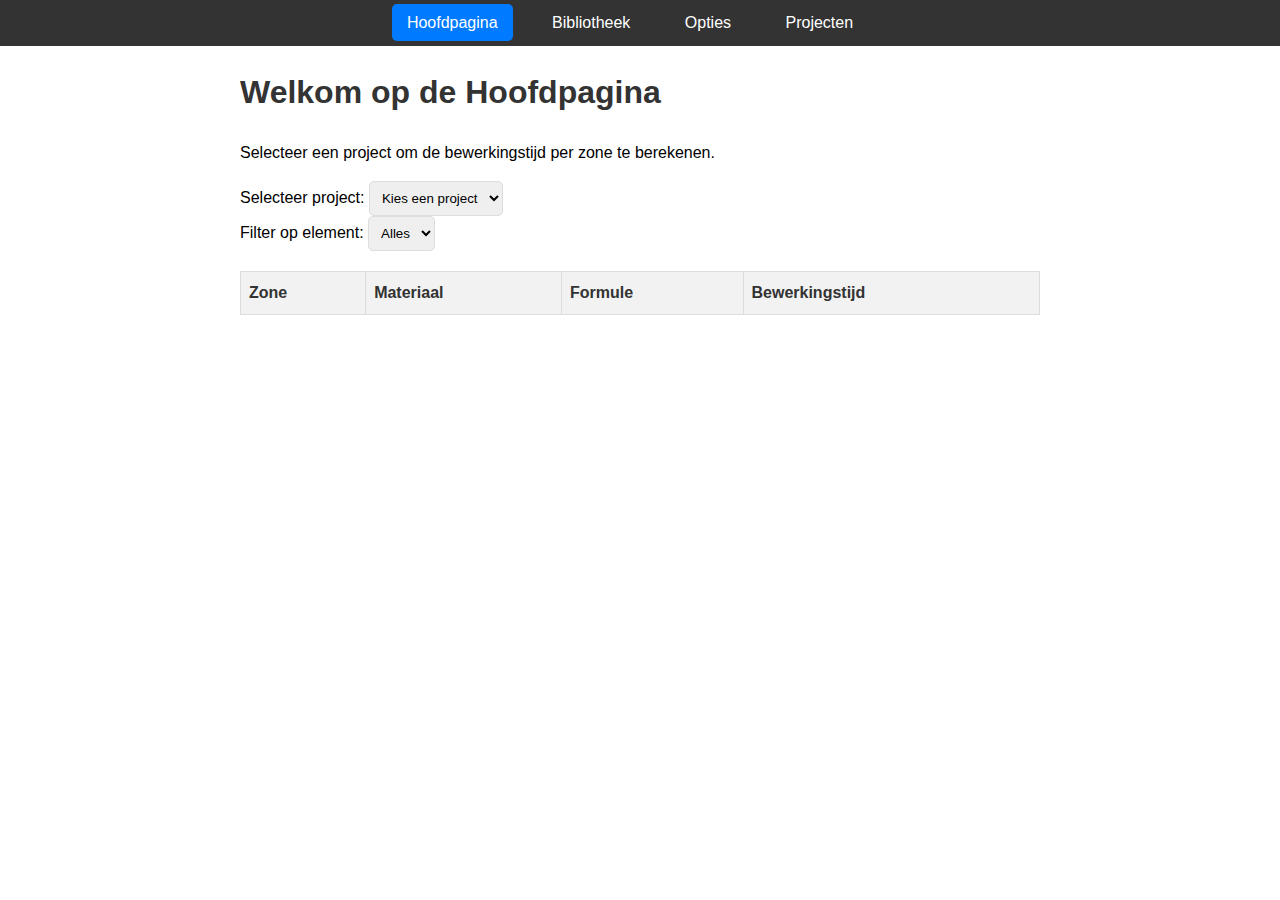
<file: index.html>
<!DOCTYPE html>
<html lang="nl">
<head>
    <meta charset="UTF-8">
    <meta name="viewport" content="width=device-width, initial-scale=1.0">
    <title>Hoofdpagina</title>
    <link rel="stylesheet" href="styles.css">
    <style>
        table {
            width: 100%;
            border-collapse: collapse;
            margin-bottom: 20px;
        }
        th, td {
            border: 1px solid #ddd;
            padding: 8px;
            text-align: left;
        }
        th {
            background-color: #f2f2f2;
        }
        #warningMessage, #optionWarningMessage {
            color: red;
            margin-top: 10px;
        }
    </style>
</head>
<body>
    <nav>
        <ul>
            <li><a href="index.html" class="active">Hoofdpagina</a></li>
            <li><a href="bibliotheek.html">Bibliotheek</a></li>
            <li><a href="opties.html">Opties</a></li>
            <li><a href="projecten.html">Projecten</a></li>
        </ul>
    </nav>
    <main>
        <h1>Welkom op de Hoofdpagina</h1>
        <p>Selecteer een project om de bewerkingstijd per zone te berekenen.</p>
        <div>
            <label for="projectFilter">Selecteer project:</label>
            <select id="projectFilter" onchange="updateProject(); console.log('Projectfilter gewijzigd:', this.value);">
                <option value="">Kies een project</option>
            </select>
        </div>
        <div>
            <label for="elementFilter">Filter op element:</label>
            <select id="elementFilter" onchange="updateTable()">
                <option value="all">Alles</option>
            </select>
        </div>
        <div id="summary"></div>
        <div id="warningMessage"></div>
        <div id="optionWarningMessage"></div>
        <table id="calculationTable">
            <thead>
                <tr>
                    <th>Zone</th>
                    <th>Materiaal</th>
                    <th>Formule</th>
                    <th>Bewerkingstijd</th>
                </tr>
            </thead>
            <tbody id="calculationTableBody"></tbody>
        </table>
    </main>

    <script>
        let selectedProject = null;
        let jsonData = [];

        function loadData() {
            const materialLibrary = JSON.parse(localStorage.getItem('materialLibrary')) || [];
            const groupFormulas = JSON.parse(localStorage.getItem('groupFormulas')) || {};
            const groupNorms = JSON.parse(localStorage.getItem('groupNorms')) || {};
            const options = JSON.parse(localStorage.getItem('options')) || [];
            const projects = JSON.parse(localStorage.getItem('projects')) || [];
            return { materialLibrary, groupFormulas, groupNorms, options, projects };
        }

        function updateProject() {
            const { projects, options } = loadData();
            const projectNumber = String(document.getElementById('projectFilter').value);
            console.log('Beschikbare projecten:', projects);
            console.log('Geselecteerd projectnummer:', projectNumber);
            selectedProject = projects.find(proj => String(proj.number) === projectNumber) || null;

            if (selectedProject && selectedProject.jsonFiles && Array.isArray(selectedProject.jsonFiles)) {
                const nestedData = selectedProject.jsonFiles
                    .filter(file => file && file.data && Array.isArray(file.data))
                    .map(file => file.data);
                jsonData = nestedData.flat().filter(element => element && typeof element === 'object' && (element.AssemblyPos || element.Zone));
            } else {
                jsonData = [];
                console.log('Geen geldige JSON-bestanden gevonden voor het project.');
            }

            console.log('Geselecteerd project:', selectedProject);
            console.log('Geladen JSON-data:', jsonData);
            console.log('Projectopties:', selectedProject ? selectedProject.options : 'Geen project geselecteerd');
            console.log('Beschikbare opties:', options);

            const elementFilter = document.getElementById('elementFilter');
            elementFilter.innerHTML = '<option value="all">Alles</option>';
            if (jsonData.length > 0) {
                const elements = new Set();
                jsonData.forEach(element => {
                    if (element.AssemblyPos) {
                        elements.add(element.AssemblyPos);
                    } else if (element.Zone) {
                        elements.add('Standaard Element');
                    }
                });
                Array.from(elements).sort().forEach(element => {
                    const option = document.createElement('option');
                    option.value = element;
                    option.textContent = element;
                    elementFilter.appendChild(option);
                });
            }

            document.getElementById('calculationTableBody').innerHTML = '';
            document.getElementById('summary').innerHTML = '';
            document.getElementById('warningMessage').innerHTML = '';
            document.getElementById('optionWarningMessage').innerHTML = '';

            if (jsonData.length > 0) {
                updateTable();
            } else {
                console.log('Geen JSON-data om te verwerken.');
            }
        }

        function updateTable() {
            const selectedElement = document.getElementById('elementFilter').value;
            console.log('Update tabel met geselecteerd element:', selectedElement);
            calculateProcessingTime(jsonData, selectedElement);
        }

        function formatFormula(formula, material, groupNorm, elementSurface, kozijnSurface, elementData, element) {
            if (!Array.isArray(formula) || formula.length === 0) {
                return { display: 'Geen formule', values: 'N/A' };
            }

            let displayFormula = '';
            let valueDetails = '';
            const formulaParts = [];

            formula.forEach((part, index) => {
                let partString = part;
                let normValue = null;

                if (typeof part === 'string' && part.toLowerCase().startsWith('norm (') && part.endsWith(')')) {
                    const match = part.match(/^norm\s*\((\d*\.?\d+)\)$/i);
                    if (match) {
                        normValue = parseFloat(match[1]);
                        partString = 'norm';
                    } else {
                        console.warn(`Ongeldige norm-formaat: ${part}`);
                    }
                } else if (typeof part === 'object' && part.type === 'norm' && part.value) {
                    normValue = parseFloat(part.value);
                    partString = 'norm';
                } else if (typeof part === 'string' && part.toLowerCase().startsWith('element (') && part.endsWith(')')) {
                    const match = part.match(/^element\s*\(([^)]+)\)$/i);
                    if (match) {
                        const property = match[1].trim();
                        partString = `element_${property.toLowerCase()}`;
                    } else {
                        console.warn(`Ongeldig element-formaat: ${part}`);
                    }
                } else if (typeof part === 'object' && part.type === 'element' && part.property) {
                    partString = `element_${part.property.toLowerCase()}`;
                } else if (typeof part === 'object' && part.type) {
                    partString = part.type === 'vrij veld' ? part.value || '0' : part.type;
                    if (['m1', 'm2'].includes(part.type) && (part.material || part.name || part.profile)) {
                        partString = part.type.toUpperCase();
                        partString += ' (';
                        if (part.material) partString += part.material;
                        if (part.name) partString += `, ${part.name}`;
                        if (part.profile) partString += `, ${part.profile}`;
                        partString += ')';
                    }
                    if (part.type === '×') partString = '*';
                    if (part.type === '÷') partString = '/';
                } else if (typeof part !== 'string') {
                    console.warn(`Ongeldig formuleonderdeel op index ${index}:`, part);
                    displayFormula += 'Ongeldig';
                    valueDetails += `Onderdeel ${index} = Ongeldig`;
                    formulaParts.push(0);
                    if (index < formula.length - 1) valueDetails += ', ';
                    return;
                }

                let value;
                if (partString.toLowerCase() === 'norm') {
                    value = normValue !== null ? normValue : (material && material.Norm !== undefined ? material.Norm : (groupNorm !== undefined ? groupNorm : 0));
                    displayFormula += `Norm (${value})`;
                    valueDetails += `Norm = ${value}`;
                } else if (partString.toLowerCase() === 'm1' || partString.startsWith('M1 ')) {
                    value = material && material.M1 !== undefined ? material.M1 : 0;
                    displayFormula += partString;
                    valueDetails += `M1 = ${value}`;
                } else if (partString.toLowerCase() === 'm2' || partString.startsWith('M2 ')) {
                    value = material && material.M2 !== undefined ? material.M2 : 0;
                    displayFormula += partString;
                    valueDetails += `M2 = ${value}`;
                } else if (partString === 'ElementSurface') {
                    value = elementSurface || 0;
                    displayFormula += 'ElementSurface';
                    valueDetails += `ElementSurface = ${value}`;
                } else if (partString === 'KozijnSurface') {
                    value = kozijnSurface || 0;
                    displayFormula += 'KozijnSurface';
                    valueDetails += `KozijnSurface = ${value}`;
                } else if (partString === 'element_length') {
                    value = element && element.Length !== undefined ? element.Length : 0;
                    displayFormula += 'Element (Length)';
                    valueDetails += `Element (Length) = ${value}`;
                } else if (partString === 'element_thickness') {
                    value = element && element.Thickness !== undefined ? element.Thickness : 0;
                    displayFormula += 'Element (Thickness)';
                    valueDetails += `Element (Thickness) = ${value}`;
                } else if (partString === 'element_height') {
                    value = element && element.Height !== undefined ? element.Height : 0;
                    displayFormula += 'Element (Height)';
                    valueDetails += `Element (Height) = ${value}`;
                } else if (partString === 'element_weight') {
                    value = element && element.Weight !== undefined ? element.Weight : 0;
                    displayFormula += 'Element (Weight)';
                    valueDetails += `Element (Weight) = ${value}`;
                } else if (['+', '-', '*', '/', '(', ')'].includes(partString)) {
                    value = partString;
                    displayFormula += partString;
                    valueDetails += partString;
                } else if (partString === 'ElementData') {
                    value = elementData ? elementData.length : 0;
                    displayFormula += 'ElementData';
                    valueDetails += `ElementData = ${value}`;
                } else if (partString === 'Element') {
                    value = element ? 1 : 0;
                    displayFormula += 'Element';
                    valueDetails += `Element = ${value}`;
                } else {
                    value = parseFloat(partString);
                    if (!isNaN(value)) {
                        displayFormula += partString;
                        valueDetails += partString;
                    } else {
                        displayFormula += partString;
                        valueDetails += `${partString} = Onbekend`;
                        value = 0;
                    }
                }
                formulaParts.push(value);

                if (index < formula.length - 1) {
                    valueDetails += ', ';
                }
            });

            return { display: displayFormula, values: valueDetails };
        }

        function evaluateFormula(formula, material, groupNorm, elementSurface, kozijnSurface, elementData, element) {
            const warnings = [];
            let formulaString = '';

            if (!Array.isArray(formula) || formula.length === 0) {
                warnings.push('Geen formule gedefinieerd.');
                return { time: 'N/A', warnings };
            }

            console.log('Formule voor evaluatie:', formula);
            console.log('Material voor formule:', material);

            formula.forEach(part => {
                let partString = part;
                let normValue = null;

                if (typeof part === 'string' && part.toLowerCase().startsWith('norm (') && part.endsWith(')')) {
                    const match = part.match(/^norm\s*\((\d*\.?\d+)\)$/i);
                    if (match) {
                        normValue = parseFloat(match[1]);
                        partString = 'norm';
                    } else {
                        console.warn(`Ongeldige norm-formaat: ${part}`);
                        warnings.push(`Ongeldige norm-formaat: ${part}`);
                    }
                } else if (typeof part === 'object' && part.type === 'norm' && part.value) {
                    normValue = parseFloat(part.value);
                    partString = 'norm';
                } else if (typeof part === 'string' && part.toLowerCase().startsWith('element (') && part.endsWith(')')) {
                    const match = part.match(/^element\s*\(([^)]+)\)$/i);
                    if (match) {
                        const property = match[1].trim();
                        partString = `element_${property.toLowerCase()}`;
                    } else {
                        console.warn(`Ongeldig element-formaat: ${part}`);
                        warnings.push(`Ongeldig element-formaat: ${part}`);
                    }
                } else if (typeof part === 'object' && part.type === 'element' && part.property) {
                    partString = `element_${part.property.toLowerCase()}`;
                } else if (typeof part === 'object' && part.type) {
                    partString = part.type === 'vrij veld' ? part.value || '0' : part.type;
                    if (['m1', 'm2'].includes(part.type) && (part.material || part.name || part.profile)) {
                        partString = part.type.toUpperCase();
                        partString += ' (';
                        if (part.material) partString += part.material;
                        if (part.name) partString += `, ${part.name}`;
                        if (part.profile) partString += `, ${part.profile}`;
                        partString += ')';
                    }
                    if (part.type === '×') partString = '*';
                    if (part.type === '÷') partString = '/';
                } else if (typeof part !== 'string') {
                    console.warn('Ongeldig formuleonderdeel:', part);
                    warnings.push(`Ongeldig formuleonderdeel: ${JSON.stringify(part)}`);
                    formulaString += '0';
                    return;
                }

                if (partString.toLowerCase() === 'norm') {
                    const value = normValue !== null ? normValue : (material && material.Norm !== undefined ? material.Norm : (groupNorm !== undefined ? groupNorm : 0));
                    console.log('Norm waarde:', value);
                    if (value === undefined || value === 0) {
                        warnings.push('Norm is niet gedefinieerd of 0.');
                    }
                    formulaString += value;
                } else if (partString.toLowerCase() === 'm1' || partString.startsWith('M1 ')) {
                    const m1Value = material && material.M1 !== undefined ? material.M1 : 0;
                    formulaString += m1Value;
                } else if (partString.toLowerCase() === 'm2' || partString.startsWith('M2 ')) {
                    const m2Value = material && material.M2 !== undefined ? material.M2 : 0;
                    formulaString += m2Value;
                } else if (partString === 'ElementSurface') {
                    formulaString += (elementSurface || 0);
                } else if (partString === 'KozijnSurface') {
                    formulaString += (kozijnSurface || 0);
                } else if (partString === 'element_length') {
                    const value = element && element.Length !== undefined ? element.Length : 0;
                    formulaString += value;
                } else if (partString === 'element_thickness') {
                    const value = element && element.Thickness !== undefined ? element.Thickness : 0;
                    formulaString += value;
                } else if (partString === 'element_height') {
                    const value = element && element.Height !== undefined ? element.Height : 0;
                    formulaString += value;
                } else if (partString === 'element_weight') {
                    const value = element && element.Weight !== undefined ? element.Weight : 0;
                    formulaString += value;
                } else if (partString === 'ElementData') {
                    formulaString += (elementData ? elementData.length : 0);
                } else if (partString === 'Element') {
                    formulaString += (element ? 1 : 0);
                } else if (['+', '-', '*', '/', '(', ')'].includes(partString)) {
                    formulaString += partString;
                } else {
                    const number = parseFloat(partString);
                    if (!isNaN(number)) {
                        formulaString += number;
                    } else {
                        console.warn(`Ongeldige formulecomponent: ${partString}`);
                        warnings.push(`Ongeldige formulecomponent: ${partString}`);
                        formulaString += '0';
                    }
                }
            });

            console.log('Samengestelde formule string:', formulaString);

            let result;
            try {
                result = eval(formulaString);
                if (isNaN(result) || !isFinite(result)) {
                    warnings.push('Formule resulteert in een ongeldige waarde (NaN of oneindig).');
                    return { time: 'N/A', warnings };
                }
                return { time: result.toFixed(2), warnings };
            } catch (error) {
                console.error('Fout bij evalueren formule:', formulaString, error);
                warnings.push(`Fout bij evalueren formule: ${error.message}`);
                return { time: 'N/A', warnings };
            }
        }

        function calculateProcessingTime(jsonData, selectedElement) {
            console.log('Start calculateProcessingTime met jsonData:', jsonData);
            console.log('Geselecteerd element:', selectedElement);

            const { materialLibrary, groupFormulas, groupNorms, options } = loadData();
            const projectOptions = selectedProject && selectedProject.options ? selectedProject.options : [];
            const filteredOptions = options.filter(opt => projectOptions.includes(opt.name));
            console.log('Gefilterde opties:', filteredOptions);

            // Zorg ervoor dat positionZoneMapping zones als strings behandelt
            const positionZoneMapping = selectedProject && selectedProject.positionZoneMapping ? {
                framen: selectedProject.positionZoneMapping.framen.map(String),
                binnenfolie: selectedProject.positionZoneMapping.binnenfolie.map(String),
                sluiting: selectedProject.positionZoneMapping.sluiting.map(String)
            } : {
                framen: [],
                binnenfolie: [],
                sluiting: []
            };
            console.log('PositionZoneMapping:', positionZoneMapping);

            const tableBody = document.getElementById('calculationTableBody');
            const summaryDiv = document.getElementById('summary');
            const warningDiv = document.getElementById('warningMessage');
            const optionWarningDiv = document.getElementById('optionWarningMessage');
            tableBody.innerHTML = '';
            let totalTime = 0;
            const zoneTotals = {};
            const positionTotals = {
                Framen: 0,
                'Binnenfolie / Beplating': 0,
                Sluiting: 0
            };
            const positionZoneTotals = {
                Framen: {},
                'Binnenfolie / Beplating': {},
                Sluiting: {}
            };
            let hasMissingProcessingTimes = false;
            const optionWarnings = [];
            const structureWarnings = [];

            const aggregatedData = {};

            jsonData.forEach((element, elementIndex) => {
                if (!element || typeof element !== 'object' || (!element.AssemblyPos && !element.Zone)) {
                    console.error(`Ongeldig element op index ${elementIndex}:`, element);
                    structureWarnings.push(`Element ${elementIndex}: Ongeldige structuur, geen AssemblyPos of Zone.`);
                    hasMissingProcessingTimes = true;
                    return;
                }

                if (element.AssemblyPos && Array.isArray(element.Data)) {
                    if (selectedElement !== 'all' && element.AssemblyPos !== selectedElement) {
                        return;
                    }

                    const elementSurface = element.Surface || 0;
                    let kozijnSurface = 0;
                    element.Data.forEach(item => {
                        if (item && item.Material && item.Material.toLowerCase().includes('kozijn')) {
                            kozijnSurface += item.Surface || 0;
                        }
                    });

                    if (!element.Data || !Array.isArray(element.Data)) {
                        console.error(`Geen geldige Data-array in element ${elementIndex}:`, element);
                        structureWarnings.push(`Element ${elementIndex} (AssemblyPos: ${element.AssemblyPos}): Geen geldige Data-array.`);
                        hasMissingProcessingTimes = true;
                        return;
                    }

                    element.Data.forEach((item, itemIndex) => {
                        if (!item || typeof item !== 'object') {
                            console.error(`Ongeldig item in element.Data op index ${itemIndex}:`, item);
                            structureWarnings.push(`Element ${elementIndex} (AssemblyPos: ${element.AssemblyPos}), item ${itemIndex}: Ongeldig object.`);
                            hasMissingProcessingTimes = true;
                            return;
                        }
                        if (!item.Material || !item.Name || !item.Profile) {
                            console.error(`Ongeldige Data-structuur in element ${elementIndex}, item ${itemIndex}:`, item);
                            structureWarnings.push(`Element ${elementIndex} (AssemblyPos: ${element.AssemblyPos}), item ${itemIndex}: Material, Name of Profile ontbreekt.`);
                            hasMissingProcessingTimes = true;
                            return;
                        }
                        const materialId = `${item.Material}_${item.Name}_${item.Profile}`;
                        const zoneKey = `${element.AssemblyPos}_${item.Zone}_${materialId}`;
                        if (!aggregatedData[zoneKey]) {
                            aggregatedData[zoneKey] = {
                                element: element.AssemblyPos,
                                zone: String(item.Zone), // Zone als string
                                materialId: materialId,
                                materialName: `${item.Material} ${item.Name} ${item.Profile}`,
                                M1: 0,
                                M2: 0,
                                count: 0
                            };
                        }
                        aggregatedData[zoneKey].M1 += item.M1 || 0;
                        aggregatedData[zoneKey].M2 += item.M2 || 0;
                        aggregatedData[zoneKey].count += item.Number || 1;
                    });

                    filteredOptions.forEach(option => {
                        if (!element.Data || !Array.isArray(element.Data)) {
                            console.error('Geen Data beschikbaar voor element:', element);
                            structureWarnings.push(`Element ${elementIndex} (AssemblyPos: ${element.AssemblyPos}) heeft geen geldige Data-array.`);
                            hasMissingProcessingTimes = true;
                            return;
                        }

                        if (!option.formula || !Array.isArray(option.formula)) {
                            console.warn(`Ongeldige formule voor optie "${option.name}":`, option.formula);
                            optionWarnings.push(`Optie "${option.name}": Geen geldige formule gedefinieerd.`);
                            hasMissingProcessingTimes = true;
                            return;
                        }

                        let materialForOption = { Norm: 0.1, M1: 0, M2: 0 };
                        option.formula.forEach(part => {
                            if (typeof part === 'string' && (part.startsWith('M1 ') || part.startsWith('M2 '))) {
                                const match = part.match(/^(M1|M2)\s*\(([^,]+)(?:,\s*([^,]+))?(?:,\s*([^)]+))?\)/);
                                if (match) {
                                    const type = match[1];
                                    const materialName = match[2]?.trim();
                                    const name = match[3]?.trim() || '';
                                    const profile = match[4]?.trim() || '';
                                    const matchingMaterial = element.Data.find(item =>
                                        item &&
                                        item.Material &&
                                        item.Material === materialName &&
                                        (name ? item.Name === name : true) &&
                                        (profile ? item.Profile === profile : true)
                                    );
                                    if (matchingMaterial) {
                                        materialForOption[type] = matchingMaterial[type] || 0;
                                    } else {
                                        console.warn(`Geen overeenkomend materiaal gevonden in element.Data voor ${part}`);
                                        optionWarnings.push(`Optie "${option.name}": Geen overeenkomend materiaal voor ${part}`);
                                    }
                                } else {
                                    console.warn(`Ongeldige M1/M2-formule voor optie "${option.name}": ${part}`);
                                    optionWarnings.push(`Optie "${option.name}": Ongeldige M1/M2-formule: ${part}`);
                                }
                            } else if (typeof part === 'string' && part.toLowerCase().startsWith('norm (') && part.endsWith(')')) {
                                const match = part.match(/^norm\s*\((\d*\.?\d+)\)$/i);
                                if (match) {
                                    materialForOption.Norm = parseFloat(match[1]);
                                } else {
                                    console.warn(`Ongeldige norm-formaat in formule voor optie "${option.name}": ${part}`);
                                    optionWarnings.push(`Optie "${option.name}": Ongeldige norm-formaat: ${part}`);
                                }
                            } else if (typeof part === 'object' && part.type === 'norm' && part.value) {
                                materialForOption.Norm = parseFloat(part.value);
                            }
                        });

                        console.log(`MaterialForOption voor optie "${option.name}":`, materialForOption);

                        const formulaFormat = formatFormula(option.formula, materialForOption, null, elementSurface, kozijnSurface, element.Data, element);
                        const result = evaluateFormula(option.formula, materialForOption, null, elementSurface, kozijnSurface, element.Data, element);

                        if (result.warnings.length > 0) {
                            result.warnings.forEach(warning => {
                                optionWarnings.push(`Element ${element.AssemblyPos}, Optie "${option.name}": ${warning}`);
                            });
                        }

                        if (!isNaN(parseFloat(result.time))) {
                            const time = parseFloat(result.time);
                            totalTime += time;
                            const optionZone = String(option.zone || element.AssemblyPos); // Zone als string
                            console.log(`Option zone voor optie "${option.name}":`, optionZone);
                            if (!zoneTotals[optionZone]) {
                                zoneTotals[optionZone] = 0;
                            }
                            zoneTotals[optionZone] += time;

                            let position = 'Onbekend';
                            if (positionZoneMapping.framen.includes(optionZone)) {
                                position = 'Framen';
                            } else if (positionZoneMapping.binnenfolie.includes(optionZone)) {
                                position = 'Binnenfolie / Beplating';
                            } else if (positionZoneMapping.sluiting.includes(optionZone)) {
                                position = 'Sluiting';
                            }

                            positionTotals[position] += time;
                            if (!positionZoneTotals[position][optionZone]) {
                                positionZoneTotals[position][optionZone] = 0;
                            }
                            positionZoneTotals[position][optionZone] += time;

                            const row = document.createElement('tr');
                            row.innerHTML = `
                                <td>${option.zone || element.AssemblyPos}</td>
                                <td>${option.name} (Niet-getekend) (${element.Data.length}x)</td>
                                <td>${formulaFormat.display}<br>${formulaFormat.values}</td>
                                <td>${result.time}</td>
                            `;
                            tableBody.appendChild(row);
                        } else {
                            hasMissingProcessingTimes = true;
                        }
                    });

                } else if (element.Zone && Array.isArray(element.Materials)) {
                    const elementName = 'Standaard Element';
                    if (selectedElement !== 'all' && selectedElement !== elementName) {
                        return;
                    }

                    const elementSurface = element.Surface || 0;
                    let kozijnSurface = 0;
                    element.Materials.forEach(item => {
                        if (item && item.Material && item.Material.toLowerCase().includes('kozijn')) {
                            kozijnSurface += item.Surface || 0;
                        }
                    });

                    if (!element.Materials || !Array.isArray(element.Materials)) {
                        console.error(`Geen geldige Materials-array in element ${elementIndex}:`, element);
                        structureWarnings.push(`Element ${elementIndex} (Zone: ${element.Zone}): Geen geldige Materials-array.`);
                        hasMissingProcessingTimes = true;
                        return;
                    }

                    element.Materials.forEach((item, itemIndex) => {
                        if (!item || typeof item !== 'object') {
                            console.error(`Ongeldig item in element.Materials op index ${itemIndex}:`, item);
                            structureWarnings.push(`Element ${elementIndex} (Zone: ${element.Zone}), item ${itemIndex}: Ongeldig object.`);
                            hasMissingProcessingTimes = true;
                            return;
                        }
                        if (!item.Material || !item.Name || !item.Profile) {
                            console.error(`Ongeldige Materials-structuur in element ${elementIndex}, item ${itemIndex}:`, item);
                            structureWarnings.push(`Element ${elementIndex} (Zone: ${element.Zone}), item ${itemIndex}: Material, Name of Profile ontbreekt.`);
                            hasMissingProcessingTimes = true;
                            return;
                        }
                        const materialId = `${item.Material}_${item.Name}_${item.Profile}`;
                        const zoneKey = `${elementName}_${item.Zone}_${materialId}`;
                        if (!aggregatedData[zoneKey]) {
                            aggregatedData[zoneKey] = {
                                element: elementName,
                                zone: String(item.Zone), // Zone als string
                                materialId: materialId,
                                materialName: `${item.Material} ${item.Name} ${item.Profile}`,
                                M1: 0,
                                M2: 0,
                                count: 0
                            };
                        }
                        aggregatedData[zoneKey].M1 += item.M1 || 0;
                        aggregatedData[zoneKey].M2 += item.M2 || 0;
                        aggregatedData[zoneKey].count += 1;
                    });

                    filteredOptions.forEach(option => {
                        if (!element.Materials || !Array.isArray(element.Materials)) {
                            console.error('Geen Materials beschikbaar voor element:', element);
                            structureWarnings.push(`Element ${elementIndex} (Zone: ${element.Zone}) heeft geen geldige Materials-array.`);
                            hasMissingProcessingTimes = true;
                            return;
                        }

                        if (!option.formula || !Array.isArray(option.formula)) {
                            console.warn(`Ongeldige formule voor optie "${option.name}":`, option.formula);
                            optionWarnings.push(`Optie "${option.name}": Geen geldige formule gedefinieerd.`);
                            hasMissingProcessingTimes = true;
                            return;
                        }

                        let materialForOption = { Norm: 0.1, M1: 0, M2: 0 };
                        option.formula.forEach(part => {
                            if (typeof part === 'string' && (part.startsWith('M1 ') || part.startsWith('M2 '))) {
                                const match = part.match(/^(M1|M2)\s*\(([^,]+)(?:,\s*([^,]+))?(?:,\s*([^)]+))?\)/);
                                if (match) {
                                    const type = match[1];
                                    const materialName = match[2]?.trim();
                                    const name = match[3]?.trim() || '';
                                    const profile = match[4]?.trim() || '';
                                    const matchingMaterial = element.Materials.find(item =>
                                        item &&
                                        item.Material &&
                                        item.Material === materialName &&
                                        (name ? item.Name === name : true) &&
                                        (profile ? item.Profile === profile : true)
                                    );
                                    if (matchingMaterial) {
                                        materialForOption[type] = matchingMaterial[type] || 0;
                                    } else {
                                        console.warn(`Geen overeenkomend materiaal gevonden in element.Materials voor ${part}`);
                                        optionWarnings.push(`Optie "${option.name}": Geen overeenkomend materiaal voor ${part}`);
                                    }
                                } else {
                                    console.warn(`Ongeldige M1/M2-formule voor optie "${option.name}": ${part}`);
                                    optionWarnings.push(`Optie "${option.name}": Ongeldige M1/M2-formule: ${part}`);
                                }
                            } else if (typeof part === 'string' && part.toLowerCase().startsWith('norm (') && part.endsWith(')')) {
                                const match = part.match(/^norm\s*\((\d*\.?\d+)\)$/i);
                                if (match) {
                                    materialForOption.Norm = parseFloat(match[1]);
                                } else {
                                    console.warn(`Ongeldige norm-formaat in formule voor optie "${option.name}": ${part}`);
                                    optionWarnings.push(`Optie "${option.name}": Ongeldige norm-formaat: ${part}`);
                                }
                            } else if (typeof part === 'object' && part.type === 'norm' && part.value) {
                                materialForOption.Norm = parseFloat(part.value);
                            }
                        });

                        console.log(`MaterialForOption voor optie "${option.name}":`, materialForOption);

                        const formulaFormat = formatFormula(option.formula, materialForOption, null, elementSurface, kozijnSurface, element.Materials, element);
                        const result = evaluateFormula(option.formula, materialForOption, null, elementSurface, kozijnSurface, element.Materials, element);

                        if (result.warnings.length > 0) {
                            result.warnings.forEach(warning => {
                                optionWarnings.push(`Element ${elementName}, Zone ${element.Zone}, Optie "${option.name}": ${warning}`);
                            });
                        }

                        if (!isNaN(parseFloat(result.time))) {
                            const time = parseFloat(result.time);
                            totalTime += time;
                            const optionZone = String(option.zone || element.Zone); // Zone als string
                            console.log(`Option zone voor optie "${option.name}":`, optionZone);
                            if (!zoneTotals[optionZone]) {
                                zoneTotals[optionZone] = 0;
                            }
                            zoneTotals[optionZone] += time;

                            let position = 'Onbekend';
                            if (positionZoneMapping.framen.includes(optionZone)) {
                                position = 'Framen';
                            } else if (positionZoneMapping.binnenfolie.includes(optionZone)) {
                                position = 'Binnenfolie / Beplating';
                            } else if (positionZoneMapping.sluiting.includes(optionZone)) {
                                position = 'Sluiting';
                            }

                            positionTotals[position] += time;
                            if (!positionZoneTotals[position][optionZone]) {
                                positionZoneTotals[position][optionZone] = 0;
                            }
                            positionZoneTotals[position][optionZone] += time;

                            const row = document.createElement('tr');
                            row.innerHTML = `
                                <td>${option.zone || element.Zone}</td>
                                <td>${option.name} (Niet-getekend) (${element.Materials.length}x)</td>
                                <td>${formulaFormat.display}<br>${formulaFormat.values}</td>
                                <td>${result.time}</td>
                            `;
                            tableBody.appendChild(row);
                        } else {
                            hasMissingProcessingTimes = true;
                        }
                    });
                } else {
                    console.error('Ongeldige elementstructuur:', element);
                    structureWarnings.push(`Element ${elementIndex} heeft een ongeldige structuur. Verwacht AssemblyPos met Data of Zone met Materials.`);
                    hasMissingProcessingTimes = true;
                }
            });

            console.log('Geaggregeerde data:', aggregatedData);

            const sortedKeys = Object.keys(aggregatedData).sort((a, b) => {
                const entryA = aggregatedData[a];
                const entryB = aggregatedData[b];
                if (entryA.zone !== entryB.zone) {
                    return entryA.zone.localeCompare(entryB.zone); // Vergelijk zones als strings
                }
                return entryA.materialName.localeCompare(entryB.materialName);
            });

            sortedKeys.forEach(zoneKey => {
                const entry = aggregatedData[zoneKey];
                const materialInLibrary = materialLibrary.find(m => m.id === entry.materialId);
                if (!materialInLibrary) {
                    const row = document.createElement('tr');
                    row.innerHTML = `
                        <td>${entry.zone}</td>
                        <td>${entry.materialName}</td>
                        <td>N/A<br>N/A</td>
                        <td>Materiaal niet gevonden in bibliotheek</td>
                    `;
                    tableBody.appendChild(row);
                    hasMissingProcessingTimes = true;
                    return;
                }

                const group = materialInLibrary.Group;
                const groupNorm = group && groupNorms[group] !== undefined ? groupNorms[group] : null;
                const materialForCalculation = {
                    Norm: materialInLibrary.Norm !== undefined ? materialInLibrary.Norm : (groupNorm !== undefined ? groupNorm : 0),
                    M1: entry.M1 || (materialInLibrary.M1 !== undefined ? materialInLibrary.M1 : 0),
                    M2: entry.M2 || (materialInLibrary.M2 !== undefined ? materialInLibrary.M2 : 0)
                };

                const groupFormula = group && groupFormulas[group] && groupFormulas[group].length > 0 ? groupFormulas[group] : null;
                const formula = groupFormula || (materialInLibrary.Formula && materialInLibrary.Formula.length > 0 ? materialInLibrary.Formula : []);

                const formulaFormat = formatFormula(formula, materialForCalculation, groupNorm, 0, 0, null, null);
                const result = evaluateFormula(formula, materialForCalculation, groupNorm, 0, 0, null, null);

                const row = document.createElement('tr');
                if (!isNaN(parseFloat(result.time))) {
                    const time = parseFloat(result.time);
                    totalTime += time;
                    if (!zoneTotals[entry.zone]) {
                        zoneTotals[entry.zone] = 0;
                    }
                    zoneTotals[entry.zone] += time;

                    let position = 'Onbekend';
                    const zoneAsString = String(entry.zone); // Zone als string
                    if (positionZoneMapping.framen.includes(zoneAsString)) {
                        position = 'Framen';
                    } else if (positionZoneMapping.binnenfolie.includes(zoneAsString)) {
                        position = 'Binnenfolie / Beplating';
                    } else if (positionZoneMapping.sluiting.includes(zoneAsString)) {
                        position = 'Sluiting';
                    }

                    positionTotals[position] += time;
                    if (!positionZoneTotals[position][zoneAsString]) {
                        positionZoneTotals[position][zoneAsString] = 0;
                    }
                    positionZoneTotals[position][zoneAsString] += time;

                    row.innerHTML = `
                        <td>${entry.zone}</td>
                        <td>${entry.materialName} (${entry.count}x)</td>
                        <td>${formulaFormat.display}<br>${formulaFormat.values}</td>
                        <td>${result.time}</td>
                    `;
                } else {
                    hasMissingProcessingTimes = true;
                    row.innerHTML = `
                        <td>${entry.zone}</td>
                        <td>${entry.materialName} (${entry.count}x)</td>
                        <td>${formulaFormat.display}<br>${formulaFormat.values}</td>
                        <td>Geen geldige formule of norm</td>
                    `;
                }
                tableBody.appendChild(row);
            });

            let summaryHTML = `<h3>Totale bewerkingstijd: ${totalTime.toFixed(2)}</h3>`;
            summaryHTML += '<h4>Subtotaal per positie:</h4>';
            Object.keys(positionTotals).sort().forEach(position => {
                summaryHTML += `<h5>${position}: ${positionTotals[position].toFixed(2)}</h5>`;
                summaryHTML += '<ul>';
                const zones = Object.keys(positionZoneTotals[position]).sort((a, b) => a.localeCompare(b)); // Sorteer zones als strings
                zones.forEach(zone => {
                    summaryHTML += `<li>Zone ${zone}: ${positionZoneTotals[position][zone].toFixed(2)}</li>`;
                });
                summaryHTML += '</ul>';
            });

            summaryDiv.innerHTML = summaryHTML;

            if (hasMissingProcessingTimes) {
                warningDiv.innerHTML = 'Waarschuwing: Niet alle regels hebben een geldige bewerkingstijd. Controleer de formules en normen.';
            } else {
                warningDiv.innerHTML = '';
            }

            if (optionWarnings.length > 0) {
                optionWarningDiv.innerHTML = '<h4>Waarschuwingen bij opties:</h4><ul>' + 
                    optionWarnings.map(warning => `<li>${warning}</li>`).join('') + '</ul>';
            } else {
                optionWarningDiv.innerHTML = '';
            }

            if (structureWarnings.length > 0) {
                optionWarningDiv.innerHTML += '<h4>Waarschuwingen bij elementstructuur:</h4><ul>' + 
                    structureWarnings.map(warning => `<li>${warning}</li>`).join('') + '</ul>';
            }

            console.log('Einde calculateProcessingTime. Totale tijd:', totalTime);
        }

        window.onload = function() {
            const { projects, materialLibrary } = loadData();
            console.log('Opgeslagen projecten:', projects);
            console.log('Huidige materialLibrary:', materialLibrary);
            const projectFilter = document.getElementById('projectFilter');
            projectFilter.innerHTML = '<option value="">Kies een project</option>';
            projects.forEach(project => {
                console.log('Toevoegen project aan dropdown:', project.number);
                const option = document.createElement('option');
                option.value = project.number;
                option.textContent = project.number;
                projectFilter.appendChild(option);
            });

            if (projects.length > 0) {
                console.log('Selecteer eerste project:', projects[0].number);
                projectFilter.value = projects[0].number;
                updateProject();
            } else {
                console.log('Geen projecten beschikbaar om te selecteren.');
            }
        };
    </script>
</body>
</html>
</file>
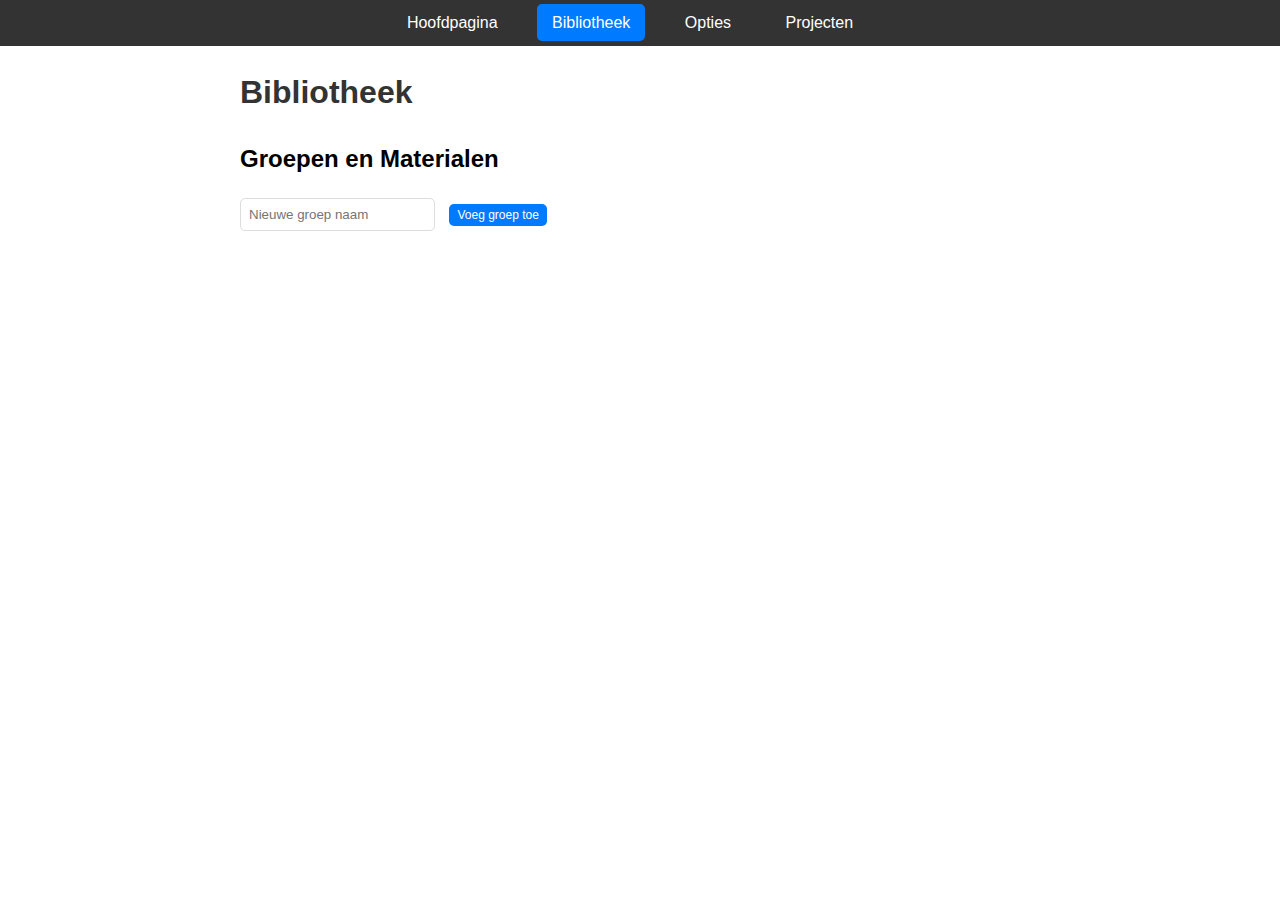
<file: bibliotheek.html>
<!DOCTYPE html>
<html lang="nl">
<head>
    <meta charset="UTF-8">
    <meta name="viewport" content="width=device-width, initial-scale=1.0">
    <title>Bibliotheek</title>
    <link rel="stylesheet" href="styles.css">
    <style>
        table {
            width: 100%;
            border-collapse: collapse;
            margin-bottom: 20px;
        }
        th, td {
            border: 1px solid #ddd;
            padding: 4px 8px;
            text-align: left;
            font-size: 14px;
            line-height: 1.2;
        }
        th {
            background-color: #f2f2f2;
        }
        .group-container {
            margin-top: 10px;
        }
        .group-header-container {
            display: flex;
            align-items: center;
        }
        .group-header {
            flex-grow: 1;
            display: flex;
            align-items: center;
            padding: 8px;
            background-color: #e0e0e0;
        }
        .group-header h3 {
            margin: 0;
            flex-grow: 1;
        }
        .toggle-icon {
            margin-right: 10px;
            font-size: 16px;
            cursor: pointer;
        }
        .rename-icon {
            margin-left: 10px;
            font-size: 16px;
            cursor: pointer;
        }
        .material-table {
            display: none; /* Standaard ingeklapt */
        }
        .material-table.visible {
            display: table;
        }
        .material-table .formula-column {
            width: 25%;
            white-space: nowrap;
        }
        .formula-container {
            display: flex;
            align-items: center;
            gap: 10px;
        }
        button {
            padding: 4px 8px;
            font-size: 12px;
        }
        .delete-group {
            color: red;
            background: none;
            border: none;
            font-size: 16px;
            cursor: pointer;
            padding: 8px;
        }
        .group-norm {
            margin-right: 10px;
            width: 80px;
        }
        .formula-editor {
            position: fixed;
            top: 50%;
            left: 50%;
            transform: translate(-50%, -50%);
            background: white;
            border: 1px solid #ddd;
            padding: 20px;
            box-shadow: 0 0 10px rgba(0,0,0,0.2);
            z-index: 1000;
        }
        .formula-editor select, .formula-editor input {
            margin: 5px;
        }
        .formula-editor button {
            margin-top: 10px;
        }
        .overlay {
            position: fixed;
            top: 0;
            left: 0;
            width: 100%;
            height: 100%;
            background: rgba(0,0,0,0.5);
            z-index: 999;
        }
    </style>
</head>
<body>
   <nav>
    <ul>
        <li><a href="index.html">Hoofdpagina</a></li>
        <li><a href="bibliotheek.html" class="active">Bibliotheek</a></li>
        <li><a href="opties.html">Opties</a></li>
        <li><a href="projecten.html">Projecten</a></li>
    </ul>
</nav>
    <main>
        <h1>Bibliotheek</h1>
        <h2>Groepen en Materialen</h2>
        <div>
            <input type="text" id="newGroupName" placeholder="Nieuwe groep naam">
            <button onclick="addGroup()">Voeg groep toe</button>
        </div>
        <div id="groupContainer">
            <!-- Groepen en materialen worden hier dynamisch toegevoegd -->
        </div>
    </main>
    <script>
        console.log('Script wordt geladen');

        // Object om inklapstatus van groepen bij te houden
        const groupStates = {};

        function loadData() {
            console.log('loadData() uitgevoerd');
            const materialLibrary = JSON.parse(localStorage.getItem('materialLibrary')) || [];
            const groups = JSON.parse(localStorage.getItem('groups')) || [];
            const groupFormulas = JSON.parse(localStorage.getItem('groupFormulas')) || {};
            const groupNorms = JSON.parse(localStorage.getItem('groupNorms')) || {};
            return { materialLibrary, groups, groupFormulas, groupNorms };
        }

        function saveData(materialLibrary, groups, groupFormulas, groupNorms) {
            console.log('saveData() uitgevoerd');
            localStorage.setItem('materialLibrary', JSON.stringify(materialLibrary));
            localStorage.setItem('groups', JSON.stringify(groups));
            localStorage.setItem('groupFormulas', JSON.stringify(groupFormulas));
            localStorage.setItem('groupNorms', JSON.stringify(groupNorms));
        }

        function formatFormula(formula) {
            console.log('formatFormula() uitgevoerd', formula);
            if (!formula || formula.length === 0) return 'Geen formule';
            return formula.map(step => step.type === 'vrij veld' ? step.value : step.type).join(' ');
        }

        function toggleGroup(groupId) {
            console.log('toggleGroup() uitgevoerd', groupId);
            const table = document.getElementById(`materialTable-${groupId}`);
            const icon = document.getElementById(`toggleIcon-${groupId}`);
            if (table.classList.contains('visible')) {
                table.classList.remove('visible');
                icon.textContent = '▼';
                groupStates[groupId] = false;
            } else {
                table.classList.add('visible');
                icon.textContent = '▲';
                groupStates[groupId] = true;
            }
        }

function populateGroupsAndMaterials() {
    console.log('populateGroupsAndMaterials() uitgevoerd');
    const { materialLibrary, groups, groupFormulas, groupNorms } = loadData();
    const container = document.getElementById('groupContainer');
    container.innerHTML = '';

    // Materialen zonder groep
    const ungroupedMaterials = materialLibrary.filter(material => !material.Group || material.Group === '');
    if (ungroupedMaterials.length > 0) {
        const groupDiv = document.createElement('div');
        groupDiv.className = 'group-container';
        groupDiv.innerHTML = `
            <div class="group-header">
                <span class="toggle-icon" id="toggleIcon-ungrouped" onclick="toggleGroup('ungrouped')">${groupStates['ungrouped'] ? '▲' : '▼'}</span>
                <h3>Geen groep</h3>
            </div>
            <table id="materialTable-ungrouped" class="material-table ${groupStates['ungrouped'] ? 'visible' : ''}">
                <thead>
                    <tr>
                        <th>Material</th>
                        <th>Name</th>
                        <th>Profile</th>
                        <th>Group</th>
                        <th>Norm</th>
                        <th class="formula-column">Formule</th>
                    </tr>
                </thead>
                <tbody>
                    ${ungroupedMaterials.map((material) => `
                        <tr>
                            <td>${material.Material}</td>
                            <td>${material.Name}</td>
                            <td>${material.Profile}</td>
                            <td>
                                <select onchange="updateMaterialGroup('${material.id}', this.value)">
                                    <option value="">Geen groep</option>
                                    ${groups.map(group => `
                                        <option value="${group}" ${material.Group === group ? 'selected' : ''}>${group}</option>
                                    `).join('')}
                                </select>
                            </td>
                            <td>
                                <input type="number" value="${material.Norm !== null && material.Norm !== undefined ? material.Norm : ''}" 
                                       onchange="updateMaterialNorm('${material.id}', this.value)" step="0.01" placeholder="Geen norm">
                            </td>
                            <td class="formula-column">
                                <div class="formula-container">
                                    <span>${formatFormula(material.Formula)}</span>
                                    <button onclick="editMaterialFormula('${material.id}')">Bewerk formule</button>
                                </div>
                            </td>
                        </tr>
                    `).join('')}
                </tbody>
            </table>
        `;
        container.appendChild(groupDiv);
    }

    // Materialen per groep
    groups.forEach((group, groupIndex) => {
        const groupMaterials = materialLibrary.filter(material => material.Group === group);
        const formula = groupFormulas[group] || [];
        const norm = groupNorms[group] !== undefined ? groupNorms[group] : null;
        const groupDiv = document.createElement('div');
        groupDiv.className = 'group-container';
        groupDiv.innerHTML = `
            <div class="group-header-container">
                <div class="group-header">
                    <span class="toggle-icon" id="toggleIcon-${group}" onclick="toggleGroup('${group}')">${groupStates[group] ? '▲' : '▼'}</span>
                    <h3>${group}</h3>
                    <span class="rename-icon" onclick="renameGroup('${group}')">✏️</span>
                    <input type="number" class="group-norm" value="${norm !== null ? norm : ''}" 
                           onchange="updateGroupNorm('${group}', this.value)" step="0.01" placeholder="Norm">
                    <button onclick="editGroupFormula('${group}')">Bewerk groepsformule</button>
                </div>
                <button class="delete-group" onclick="deleteGroup(${groupIndex})" title="Verwijder groep">✖</button>
            </div>
            <table id="materialTable-${group}" class="material-table ${groupStates[group] ? 'visible' : ''}">
                <thead>
                    <tr>
                        <th>Material</th>
                        <th>Name</th>
                        <th>Profile</th>
                        <th>Group</th>
                        <th>Norm</th>
                        <th class="formula-column">Formule</th>
                    </tr>
                </thead>
                <tbody>
                    ${groupMaterials.length > 0 ? groupMaterials.map((material) => `
                        <tr>
                            <td>${material.Material}</td>
                            <td>${material.Name}</td>
                            <td>${material.Profile}</td>
                            <td>
                                <select onchange="updateMaterialGroup('${material.id}', this.value)">
                                    <option value="">Geen groep</option>
                                    ${groups.map(g => `
                                        <option value="${g}" ${material.Group === g ? 'selected' : ''}>${g}</option>
                                    `).join('')}
                                </select>
                            </td>
                            <td>
                                <input type="number" value="${material.Norm !== null && material.Norm !== undefined ? material.Norm : ''}" 
                                       onchange="updateMaterialNorm('${material.id}', this.value)" step="0.01" placeholder="Geen norm">
                            </td>
                            <td class="formula-column">
                                <div class="formula-container">
                                    <span>${formatFormula(material.Formula)}</span>
                                    <button onclick="editMaterialFormula('${material.id}')">Bewerk formule</button>
                                </div>
                            </td>
                        </tr>
                    `).join('') : `
                        <tr>
                            <td colspan="6">Geen materialen in deze groep.</td>
                        </tr>
                    `}
                </tbody>
            </table>
        `;
        container.appendChild(groupDiv);
    });

    console.log('populateGroupsAndMaterials() voltooid');
}

        function updateMaterialGroup(materialId, group) {
            console.log('updateMaterialGroup() uitgevoerd', materialId, group);
            const { materialLibrary, groups, groupFormulas, groupNorms } = loadData();
            const material = materialLibrary.find(m => m.id === materialId);
            if (material) {
                material.Group = group;
                saveData(materialLibrary, groups, groupFormulas, groupNorms);
                populateGroupsAndMaterials();
            } else {
                console.error('Materiaal niet gevonden:', materialId);
            }
        }

        function updateMaterialNorm(materialId, norm) {
            console.log('updateMaterialNorm() uitgevoerd', materialId, norm);
            const { materialLibrary, groups, groupFormulas, groupNorms } = loadData();
            const material = materialLibrary.find(m => m.id === materialId);
            if (material) {
                material.Norm = norm === '' ? null : parseFloat(norm);
                saveData(materialLibrary, groups, groupFormulas, groupNorms);
                populateGroupsAndMaterials();
            } else {
                console.error('Materiaal niet gevonden:', materialId);
            }
        }

function updateGroupNorm(group, norm) {
    console.log('updateGroupNorm() uitgevoerd', group, norm);
    const { materialLibrary, groups, groupFormulas, groupNorms } = loadData();
    console.log('Huidige materialLibrary:', materialLibrary);
    console.log('Huidige groupNorms voor update:', groupNorms);
    groupNorms[group] = norm === '' ? null : parseFloat(norm);
    console.log('groupNorms na update:', groupNorms);
    // Pas de norm toe op alle materialen in de groep
    let updatedMaterials = 0;
    materialLibrary.forEach(material => {
        console.log('Controleer materiaal:', material.id, 'met groep:', material.Group);
        if (material.Group === group) {
            material.Norm = groupNorms[group];
            updatedMaterials++;
            console.log('Norm bijgewerkt voor materiaal:', material.id, 'nieuwe norm:', material.Norm);
        }
    });
    console.log('Aantal bijgewerkte materialen:', updatedMaterials);
    saveData(materialLibrary, groups, groupFormulas, groupNorms);
    console.log('materialLibrary na update:', materialLibrary);
    populateGroupsAndMaterials();
}

        function createFormulaEditor(formula, callback) {
            const overlay = document.createElement('div');
            overlay.className = 'overlay';
            document.body.appendChild(overlay);

            const editor = document.createElement('div');
            editor.className = 'formula-editor';
            editor.innerHTML = `
                <h3>Formule bewerken</h3>
                <div id="formulaSteps"></div>
                <button onclick="addFormulaStep()">Stap toevoegen</button>
                <button onclick="saveFormula()">Opslaan</button>
                <button onclick="cancelFormula()">Annuleren</button>
            `;
            document.body.appendChild(editor);

            const stepsContainer = editor.querySelector('#formulaSteps');
            let steps = formula.length > 0 ? formula : [];

            function renderSteps() {
                stepsContainer.innerHTML = '';
                steps.forEach((step, index) => {
                    const stepDiv = document.createElement('div');
                    stepDiv.innerHTML = `
                        <select onchange="updateStepType(${index}, this.value)">
                            <option value="m1" ${step.type === 'm1' ? 'selected' : ''}>m1</option>
                            <option value="m2" ${step.type === 'm2' ? 'selected' : ''}>m2</option>
                            <option value="norm" ${step.type === 'norm' ? 'selected' : ''}>norm</option>
                            <option value="groupNorm" ${step.type === 'groupNorm' ? 'selected' : ''}>groepsnorm</option>
                            <option value="+" ${step.type === '+' ? 'selected' : ''}>+</option>
                            <option value="-" ${step.type === '-' ? 'selected' : ''}>-</option>
                            <option value="×" ${step.type === '×' ? 'selected' : ''}>×</option>
                            <option value="÷" ${step.type === '÷' ? 'selected' : ''}>÷</option>
                            <option value="vrij veld" ${step.type === 'vrij veld' ? 'selected' : ''}>Vrij veld</option>
                        </select>
                        ${step.type === 'vrij veld' ? `<input type="text" value="${step.value || ''}" onchange="updateStepValue(${index}, this.value)">` : ''}
                        <button onclick="removeStep(${index})">Verwijder</button>
                    `;
                    stepsContainer.appendChild(stepDiv);
                });
            }

            window.addFormulaStep = function() {
                steps.push({ type: 'm1' });
                renderSteps();
            };

            window.updateStepType = function(index, type) {
                steps[index] = { type: type, value: type === 'vrij veld' ? (steps[index].value || '') : undefined };
                renderSteps();
            };

            window.updateStepValue = function(index, value) {
                steps[index].value = value;
            };

            window.removeStep = function(index) {
                steps.splice(index, 1);
                renderSteps();
            };

            window.saveFormula = function() {
                callback(steps.filter(step => step.type !== undefined));
                document.body.removeChild(editor);
                document.body.removeChild(overlay);
            };

            window.cancelFormula = function() {
                document.body.removeChild(editor);
                document.body.removeChild(overlay);
            };

            renderSteps();
        }

        function editMaterialFormula(materialId) {
            console.log('editMaterialFormula() uitgevoerd', materialId);
            const { materialLibrary, groups, groupFormulas, groupNorms } = loadData();
            const material = materialLibrary.find(m => m.id === materialId);
            if (material) {
                createFormulaEditor(material.Formula || [], (newFormula) => {
                    material.Formula = newFormula;
                    saveData(materialLibrary, groups, groupFormulas, groupNorms);
                    populateGroupsAndMaterials();
                });
            } else {
                console.error('Materiaal niet gevonden:', materialId);
            }
        }

        function editGroupFormula(group) {
            console.log('editGroupFormula() uitgevoerd', group);
            const { materialLibrary, groups, groupFormulas, groupNorms } = loadData();
            createFormulaEditor(groupFormulas[group] || [], (newFormula) => {
                if (newFormula.length > 0) {
                    groupFormulas[group] = newFormula;
                    // Pas de formule toe op alle materialen in de groep
                    materialLibrary.forEach(material => {
                        if (material.Group === group) {
                            material.Formula = [...newFormula];
                        }
                    });
                } else {
                    delete groupFormulas[group];
                    // Verwijder de formule van alle materialen in de groep
                    materialLibrary.forEach(material => {
                        if (material.Group === group) {
                            material.Formula = [];
                        }
                    });
                }
                saveData(materialLibrary, groups, groupFormulas, groupNorms);
                populateGroupsAndMaterials();
            });
        }

        function addGroup() {
            console.log('addGroup() uitgevoerd');
            const groupName = document.getElementById('newGroupName').value.trim();
            if (!groupName) {
                alert('Voer een groepsnaam in.');
                return;
            }
            const { materialLibrary, groups, groupFormulas, groupNorms } = loadData();
            if (groups.includes(groupName)) {
                alert('Deze groep bestaat al.');
                return;
            }
            groups.push(groupName);
            saveData(materialLibrary, groups, groupFormulas, groupNorms);
            document.getElementById('newGroupName').value = '';
            populateGroupsAndMaterials();
        }

        function deleteGroup(index) {
            console.log('deleteGroup() uitgevoerd', index);
            if (!confirm('Weet je zeker dat je deze groep wilt verwijderen? Materialen in deze groep worden ontkoppeld.')) return;
            const { materialLibrary, groups, groupFormulas, groupNorms } = loadData();
            const groupName = groups[index];
            groups.splice(index, 1);
            delete groupFormulas[groupName];
            delete groupNorms[groupName];
            materialLibrary.forEach(material => {
                if (material.Group === groupName) {
                    material.Group = '';
                }
            });
            delete groupStates[groupName];
            saveData(materialLibrary, groups, groupFormulas, groupNorms);
            populateGroupsAndMaterials();
        }

        function renameGroup(oldName) {
            console.log('renameGroup() uitgevoerd', oldName);
            const { materialLibrary, groups, groupFormulas, groupNorms } = loadData();
            const newName = prompt(`Voer de nieuwe naam in voor groep "${oldName}":`, oldName);
            if (newName !== null && newName.trim() !== '') {
                if (groups.includes(newName.trim())) {
                    alert('Deze groepsnaam bestaat al.');
                    return;
                }
                const index = groups.indexOf(oldName);
                if (index !== -1) {
                    groups[index] = newName.trim();
                    if (groupFormulas[oldName]) {
                        groupFormulas[newName.trim()] = groupFormulas[oldName];
                        delete groupFormulas[oldName];
                    }
                    if (groupNorms[oldName] !== undefined) {
                        groupNorms[newName.trim()] = groupNorms[oldName];
                        delete groupNorms[oldName];
                    }
                    materialLibrary.forEach(material => {
                        if (material.Group === oldName) {
                            material.Group = newName.trim();
                        }
                    });
                    if (groupStates[oldName] !== undefined) {
                        groupStates[newName.trim()] = groupStates[oldName];
                        delete groupStates[oldName];
                    }
                    saveData(materialLibrary, groups, groupFormulas, groupNorms);
                    populateGroupsAndMaterials();
                }
            }
        }

        window.onload = function() {
            console.log('window.onload uitgevoerd');
            populateGroupsAndMaterials();
        };

        console.log('Script volledig geladen');
    </script>
</body>
</html>
</file>
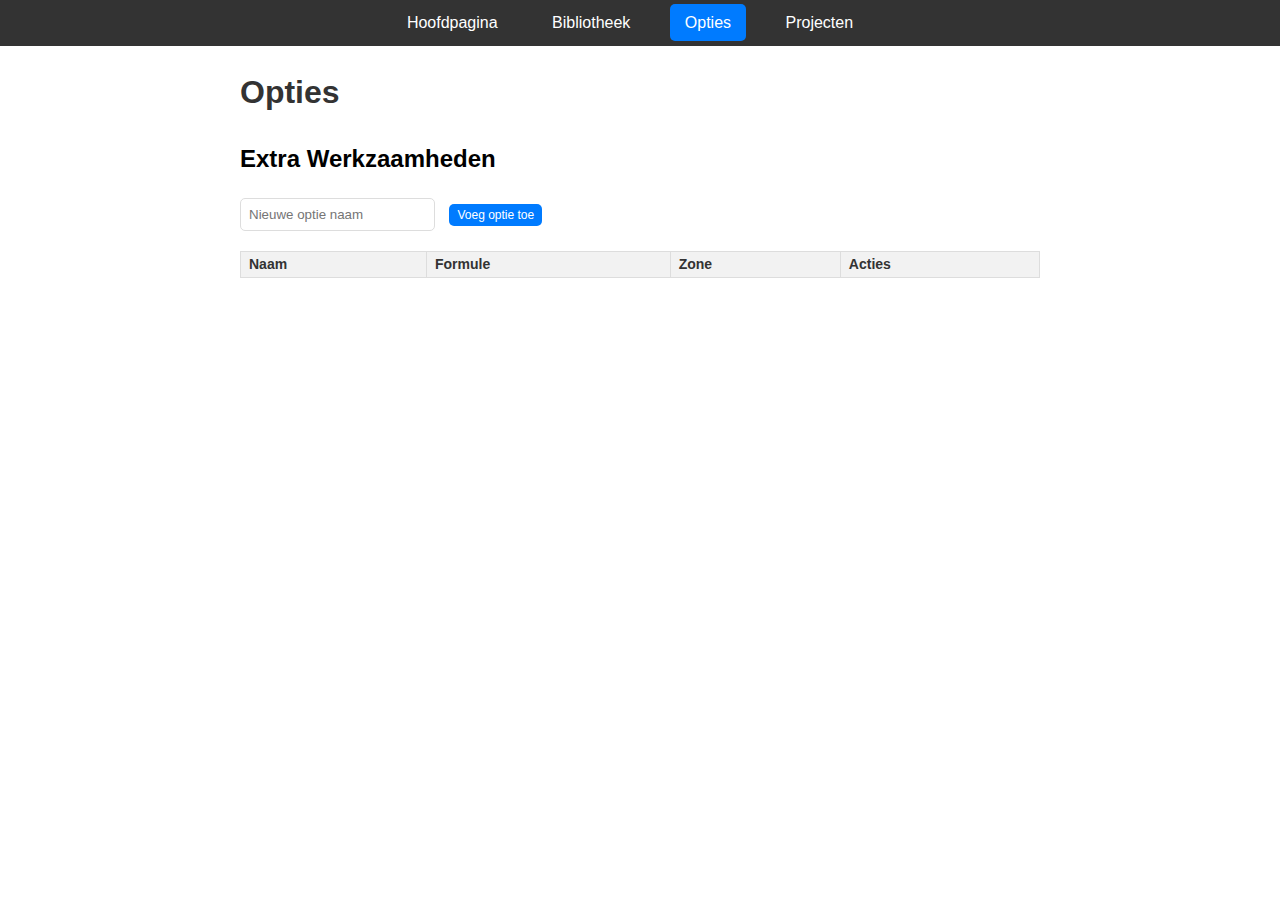
<file: opties.html>
<!DOCTYPE html>
<html lang="nl">
<head>
    <meta charset="UTF-8">
    <meta name="viewport" content="width=device-width, initial-scale=1.0">
    <title>Opties</title>
    <link rel="stylesheet" href="styles.css">
    <style>
        table {
            width: 100%;
            border-collapse: collapse;
            margin-bottom: 20px;
        }
        th, td {
            border: 1px solid #ddd;
            padding: 4px 8px;
            text-align: left;
            font-size: 14px;
            line-height: 1.2;
        }
        th {
            background-color: #f2f2f2;
        }
        .formula-container {
            display: flex;
            align-items: center;
            gap: 10px;
        }
        button {
            padding: 4px 8px;
            font-size: 12px;
        }
        .delete-option {
            color: red;
            background: none;
            border: none;
            font-size: 16px;
            cursor: pointer;
            padding: 4px;
        }
        .filter-input {
            width: 100px;
            margin-right: 10px;
        }
        .formula-editor {
            position: fixed;
            top: 50%;
            left: 50%;
            transform: translate(-50%, -50%);
            background: white;
            border: 1px solid #ddd;
            padding: 20px;
            box-shadow: 0 0 10px rgba(0,0,0,0.2);
            z-index: 1000;
        }
        .formula-editor select, .formula-editor input {
            margin: 5px;
        }
        .formula-editor button {
            margin-top: 10px;
        }
        .overlay {
            position: fixed;
            top: 0;
            left: 0;
            width: 100%;
            height: 100%;
            background: rgba(0,0,0,0.5);
            z-index: 999;
        }
    </style>
</head>
<body>
    <nav>
        <ul>
            <li><a href="index.html">Hoofdpagina</a></li>
            <li><a href="bibliotheek.html">Bibliotheek</a></li>
            <li><a href="opties.html" class="active">Opties</a></li>
            <li><a href="projecten.html">Projecten</a></li>
        </ul>
    </nav>
    <main>
        <h1>Opties</h1>
        <h2>Extra Werkzaamheden</h2>
        <div>
            <input type="text" id="newOptionName" placeholder="Nieuwe optie naam">
            <button onclick="addOption()">Voeg optie toe</button>
        </div>
        <table id="optionsTable">
            <thead>
                <tr>
                    <th>Naam</th>
                    <th>Formule</th>
                    <th>Zone</th>
                    <th>Acties</th>
                </tr>
            </thead>
            <tbody id="optionsTableBody">
                <!-- Opties worden hier dynamisch toegevoegd -->
            </tbody>
        </table>
    </main>
    <script>
        function loadData() {
            const options = JSON.parse(localStorage.getItem('options')) || [];
            const materialLibrary = JSON.parse(localStorage.getItem('materialLibrary')) || [];
            // Zorg ervoor dat bestaande opties een zone-veld hebben
            options.forEach(option => {
                if (!option.hasOwnProperty('zone')) {
                    option.zone = '';
                }
            });
            return { options, materialLibrary };
        }

        function saveData(options) {
            localStorage.setItem('options', JSON.stringify(options));
        }

        function formatFormulaForDisplay(formula) {
            if (!formula || formula.length === 0) return 'Geen formule';
            if (typeof formula[0] === 'string') {
                return formula.join(' ');
            }
            return formula.map(step => {
                if (step.type === 'vrij veld') return step.value;
                if (step.type === 'norm' && step.value !== undefined) return `Norm (${step.value})`;
                if (step.type === 'elementData') return `Element (${step.property})`;
                if (['m1', 'm2'].includes(step.type)) {
                    let display = step.type;
                    if (step.material) display += ` (${step.material}`;
                    if (step.name) display += `, ${step.name}`;
                    if (step.profile) display += `, ${step.profile}`;
                    if (step.material) display += ')';
                    return display;
                }
                return step.type;
            }).join(' ');
        }

        function formatFormulaForStorage(formula) {
            if (!formula || formula.length === 0) return [];
            if (typeof formula[0] === 'string') {
                return formula;
            }
            return formula.map(step => {
                if (!step || !step.type) return '0';
                if (step.type === 'vrij veld') return step.value || '0';
                if (step.type === 'norm') return step.value ? `Norm (${step.value})` : 'Norm';
                if (step.type === 'elementData') return `Element (${step.property})`;
                if (['m1', 'm2'].includes(step.type)) {
                    let display = step.type.toUpperCase();
                    if (step.material) display += ` (${step.material}`;
                    if (step.name) display += `, ${step.name}`;
                    if (step.profile) display += `, ${step.profile}`;
                    if (step.material) display += ')';
                    return display;
                }
                if (step.type === '×') return '*';
                if (step.type === '÷') return '/';
                return step.type;
            }).filter(part => typeof part === 'string');
        }

        function getMaterialOptions(materialLibrary) {
            const materials = [...new Set(materialLibrary.map(m => m.Material))].sort();
            const namesByMaterial = {};
            const profilesByMaterialAndName = {};
            materialLibrary.forEach(m => {
                if (!namesByMaterial[m.Material]) {
                    namesByMaterial[m.Material] = new Set();
                }
                namesByMaterial[m.Material].add(m.Name);
                const key = `${m.Material}_${m.Name}`;
                if (!profilesByMaterialAndName[key]) {
                    profilesByMaterialAndName[key] = new Set();
                }
                profilesByMaterialAndName[key].add(m.Profile);
            });
            return { materials, namesByMaterial, profilesByMaterialAndName };
        }

        function createFormulaEditor(formula, callback) {
            const { materialLibrary } = loadData();
            const { materials, namesByMaterial, profilesByMaterialAndName } = getMaterialOptions(materialLibrary);

            if (materials.length === 0 && formula.some(step => ['m1', 'm2'].includes(step.type))) {
                alert('Geen materialen beschikbaar in de bibliotheek voor m1/m2.');
                return;
            }

            const overlay = document.createElement('div');
            overlay.className = 'overlay';
            document.body.appendChild(overlay);

            const editor = document.createElement('div');
            editor.className = 'formula-editor';
            editor.innerHTML = `
                <h3>Formule bewerken</h3>
                <div id="formulaSteps"></div>
                <button onclick="addFormulaStep()">Stap toevoegen</button>
                <button onclick="saveFormula()">Opslaan</button>
                <button onclick="cancelFormula()">Annuleren</button>
            `;
            document.body.appendChild(editor);

            const stepsContainer = editor.querySelector('#formulaSteps');
            let steps = [];
            if (formula.length > 0 && typeof formula[0] === 'string') {
                steps = formula.map(step => {
                    if (['M1', 'M2'].includes(step.split(' ')[0])) {
                        const match = step.match(/^(M1|M2)(?:\s*\(([^,]+)(?:,\s*([^,]+))?(?:,\s*([^)]+))?\))?/);
                        if (match) {
                            return {
                                type: match[1].toLowerCase(),
                                material: match[2] || undefined,
                                name: match[3] || undefined,
                                profile: match[4] || undefined
                            };
                        }
                    } else if (step.startsWith('Element (') || step === 'ElementData') {
                        const propMatch = step.match(/^Element\s*\(([^)]+)\)/);
                        return { type: 'elementData', property: propMatch ? propMatch[1] : 'Data' };
                    } else if (step.startsWith('Norm')) {
                        const normMatch = step.match(/^Norm\s*\(([^)]+)\)/);
                        return { type: 'norm', value: normMatch ? parseFloat(normMatch[1]) : undefined };
                    } else if (step === '*') {
                        return { type: '×' };
                    } else if (step === '/') {
                        return { type: '÷' };
                    } else if (['+', '-', '(', ')'].includes(step)) {
                        return { type: step };
                    } else if (!isNaN(step) || step.trim() !== '') {
                        return { type: 'vrij veld', value: step };
                    }
                    return { type: step.toLowerCase() };
                });
            } else {
                steps = formula.length > 0 ? JSON.parse(JSON.stringify(formula)) : [];
            }

            function renderSteps() {
                stepsContainer.innerHTML = '';
                steps.forEach((step, index) => {
                    const stepDiv = document.createElement('div');
                    let materialOptions = '<option value="">Selecteer materiaal</option>';
                    materials.forEach(mat => {
                        materialOptions += `<option value="${mat}" ${step.material === mat ? 'selected' : ''}>${mat}</option>`;
                    });

                    let nameOptions = '<option value="">Alle namen</option>';
                    if (step.material && namesByMaterial[step.material]) {
                        [...namesByMaterial[step.material]].sort().forEach(name => {
                            nameOptions += `<option value="${name}" ${step.name === name ? 'selected' : ''}>${name}</option>`;
                        });
                    }

                    let profileOptions = '<option value="">Alle profielen</option>';
                    if (step.material && step.name) {
                        const key = `${step.material}_${step.name}`;
                        if (profilesByMaterialAndName[key]) {
                            [...profilesByMaterialAndName[key]].sort().forEach(profile => {
                                profileOptions += `<option value="${profile}" ${step.profile === profile ? 'selected' : ''}>${profile}</option>`;
                            });
                        }
                    }

                    let elementDataOptions = '<option value="">Selecteer eigenschap</option>';
                    const properties = ['Length', 'Height', 'Thickness', 'Weight', 'Data'];
                    properties.forEach(prop => {
                        elementDataOptions += `<option value="${prop}" ${step.property === prop ? 'selected' : ''}>${prop}</option>`;
                    });

                    stepDiv.innerHTML = `
                        <select onchange="updateStepType(${index}, this.value)">
                            <option value="m1" ${step.type === 'm1' ? 'selected' : ''}>m1</option>
                            <option value="m2" ${step.type === 'm2' ? 'selected' : ''}>m2</option>
                            <option value="norm" ${step.type === 'norm' ? 'selected' : ''}>norm</option>
                            <option value="groupNorm" ${step.type === 'groupNorm' ? 'selected' : ''}>groepsnorm</option>
                            <option value="elementData" ${step.type === 'elementData' ? 'selected' : ''}>Element Gegevens</option>
                            <option value="(" ${step.type === '(' ? 'selected' : ''}>( Open Haakje</option>
                            <option value=")" ${step.type === ')' ? 'selected' : ''}>) Sluit Haakje</option>
                            <option value="+" ${step.type === '+' ? 'selected' : ''}>+</option>
                            <option value="-" ${step.type === '-' ? 'selected' : ''}>-</option>
                            <option value="×" ${step.type === '×' ? 'selected' : ''}>×</option>
                            <option value="÷" ${step.type === '÷' ? 'selected' : ''}>÷</option>
                            <option value="vrij veld" ${step.type === 'vrij veld' ? 'selected' : ''}>Vrij veld</option>
                        </select>
                        ${step.type === 'vrij veld' ? `<input type="text" value="${step.value || ''}" onchange="updateStepValue(${index}, this.value)">` : ''}
                        ${['m1', 'm2'].includes(step.type) ? `
                            <select onchange="updateStepMaterial(${index}, this.value)">
                                ${materialOptions}
                            </select>
                            <select onchange="updateStepName(${index}, this.value)">
                                ${nameOptions}
                            </select>
                            <select onchange="updateStepProfile(${index}, this.value)">
                                ${profileOptions}
                            </select>
                        ` : ''}
                        ${step.type === 'norm' ? `<input type="number" step="0.01" value="${step.value || ''}" onchange="updateStepNorm(${index}, this.value)" placeholder="Norm invullen">` : ''}
                        ${step.type === 'elementData' ? `
                            <select onchange="updateStepElementData(${index}, this.value)">
                                ${elementDataOptions}
                            </select>
                        ` : ''}
                        <button onclick="removeStep(${index})">Verwijder</button>
                    `;
                    stepsContainer.appendChild(stepDiv);
                });
            }

            window.addFormulaStep = function() {
                steps.push({ type: 'm1' });
                renderSteps();
            };

            window.updateStepType = function(index, type) {
                const oldStep = steps[index];
                steps[index] = { 
                    type, 
                    value: type === 'vrij veld' || type === 'norm' ? (oldStep.value || '') : undefined,
                    material: ['m1', 'm2'].includes(type) ? oldStep.material : undefined,
                    name: ['m1', 'm2'].includes(type) ? oldStep.name : undefined,
                    profile: ['m1', 'm2'].includes(type) ? oldStep.profile : undefined,
                    property: type === 'elementData' ? (oldStep.property || 'Data') : undefined
                };
                renderSteps();
            };

            window.updateStepValue = function(index, value) {
                steps[index].value = value;
            };

            window.updateStepNorm = function(index, value) {
                steps[index].value = value ? parseFloat(value) : undefined;
            };

            window.updateStepMaterial = function(index, material) {
                steps[index].material = material || undefined;
                steps[index].name = undefined;
                steps[index].profile = undefined;
                renderSteps();
            };

            window.updateStepName = function(index, name) {
                steps[index].name = name || undefined;
                steps[index].profile = undefined;
                renderSteps();
            };

            window.updateStepProfile = function(index, profile) {
                steps[index].profile = profile || undefined;
                renderSteps();
            };

            window.updateStepElementData = function(index, property) {
                steps[index].property = property;
                renderSteps();
            };

            window.removeStep = function(index) {
                steps.splice(index, 1);
                renderSteps();
            };

            window.saveFormula = function() {
                const flatFormula = formatFormulaForStorage(steps);
                console.log('Opgeslagen formule:', flatFormula);
                callback(flatFormula);
                document.body.removeChild(editor);
                document.body.removeChild(overlay);
            };

            window.cancelFormula = function() {
                document.body.removeChild(editor);
                document.body.removeChild(overlay);
            };

            renderSteps();
        }

        function populateOptions() {
            const { options } = loadData();
            const tableBody = document.getElementById('optionsTableBody');
            tableBody.innerHTML = '';

            options.forEach((option, index) => {
                const row = document.createElement('tr');
                row.innerHTML = `
                    <td>
                        <span onclick="editOptionName(${index}, '${option.name}')">${option.name}</span>
                    </td>
                    <td class="formula-column">
                        <div class="formula-container">
                            <span>${formatFormulaForDisplay(option.formula)}</span>
                            <button onclick="editOptionFormula(${index})">Bewerk formule</button>
                        </div>
                    </td>
                    <td>
                        ${option.zone || ''}
                        <button onclick="editZone(${index})">Bewerk Zone</button>
                    </td>
                    <td>
                        <button class="delete-option" onclick="deleteOption(${index})">✖</button>
                    </td>
                `;
                tableBody.appendChild(row);
            });
        }

        function addOption() {
            const optionName = document.getElementById('newOptionName').value.trim();
            if (!optionName) {
                alert('Voer een naam in voor de optie.');
                return;
            }
            const { options } = loadData();
            if (options.some(opt => opt.name === optionName)) {
                alert('Deze optie bestaat al.');
                return;
            }
            options.push({
                name: optionName,
                formula: [],
                zone: ''
            });
            saveData(options);
            document.getElementById('newOptionName').value = '';
            populateOptions();
        }

        function deleteOption(index) {
            if (!confirm('Weet je zeker dat je deze optie wilt verwijderen?')) return;
            const { options } = loadData();
            options.splice(index, 1);
            saveData(options);
            populateOptions();
        }

        function editOptionName(index, oldName) {
            const newName = prompt(`Voer de nieuwe naam in voor "${oldName}":`, oldName);
            if (newName !== null && newName.trim() !== '') {
                const { options } = loadData();
                if (options.some(opt => opt.name === newName.trim())) {
                    alert('Deze naam bestaat al.');
                    return;
                }
                options[index].name = newName.trim();
                saveData(options);
                populateOptions();
            }
        }

        function editOptionFormula(index) {
            const { options } = loadData();
            createFormulaEditor(options[index].formula || [], (newFormula) => {
                options[index].formula = newFormula;
                saveData(options);
                populateOptions();
            });
        }

        function editZone(index) {
            const { options } = loadData();
            const newZone = prompt('Voer de zone in:', options[index].zone);
            if (newZone !== null) {
                options[index].zone = newZone;
                saveData(options);
                populateOptions();
            }
        }

        window.onload = function() {
            populateOptions();
        };
    </script>
</body>
</html>
</file>
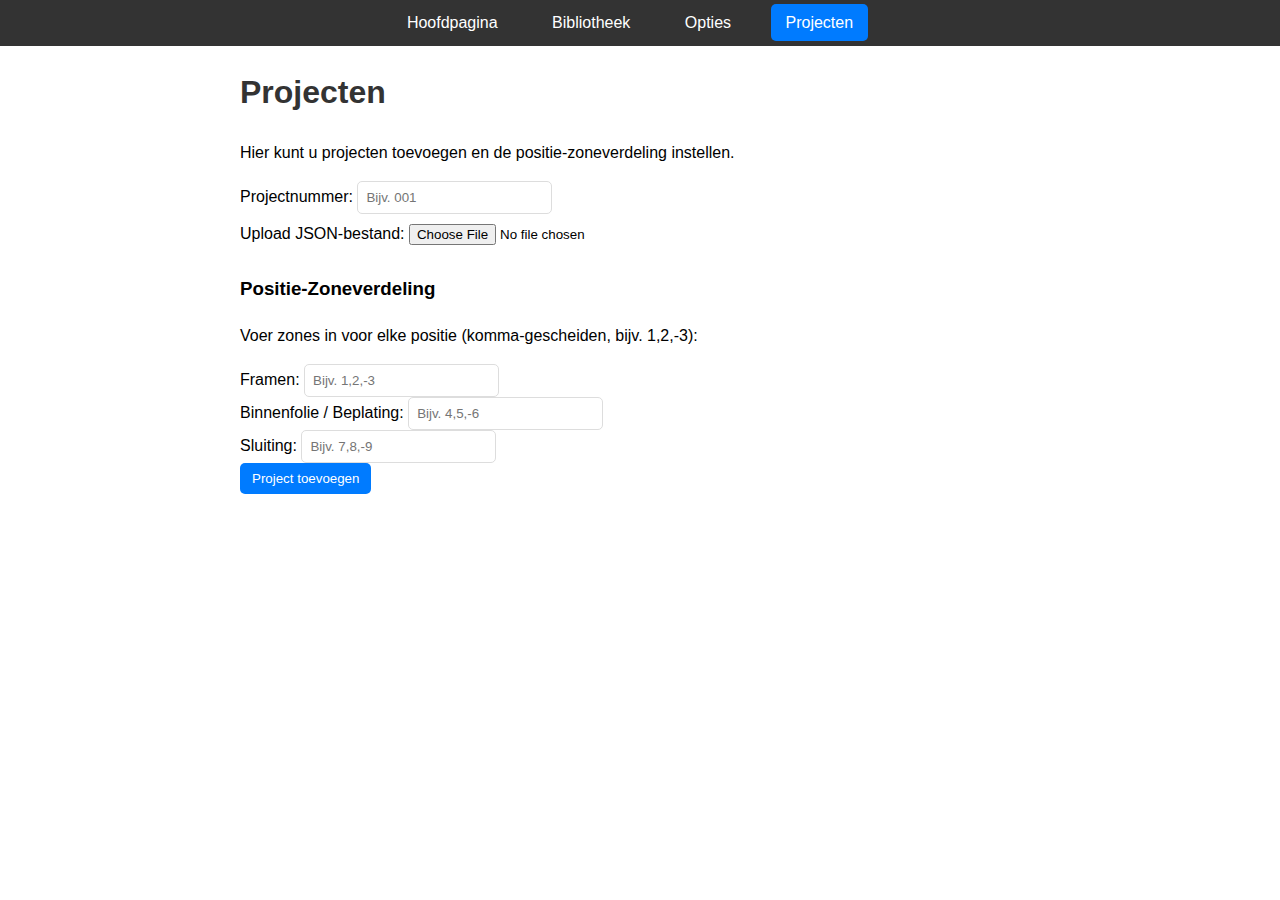
<file: projecten.html>
<!DOCTYPE html>
<html lang="nl">
<head>
    <meta charset="UTF-8">
    <meta name="viewport" content="width=device-width, initial-scale=1.0">
    <title>Projecten</title>
    <link rel="stylesheet" href="styles.css">
</head>
<body>
    <nav>
        <ul>
            <li><a href="index.html">Hoofdpagina</a></li>
            <li><a href="bibliotheek.html">Bibliotheek</a></li>
            <li><a href="opties.html">Opties</a></li>
            <li><a href="projecten.html" class="active">Projecten</a></li>
        </ul>
    </nav>
    <main>
        <h1>Projecten</h1>
        <p>Hier kunt u projecten toevoegen en de positie-zoneverdeling instellen.</p>
        <div>
            <label for="projectNumber">Projectnummer:</label>
            <input type="text" id="projectNumber" placeholder="Bijv. 001">
        </div>
        <div>
            <label for="jsonFile">Upload JSON-bestand:</label>
            <input type="file" id="jsonFile" accept=".json">
        </div>
        <div>
            <h3>Positie-Zoneverdeling</h3>
            <p>Voer zones in voor elke positie (komma-gescheiden, bijv. 1,2,-3):</p>
            <div id="zoneSelection">
                <div>
                    <label for="framenZones">Framen:</label>
                    <input type="text" id="framenZones" placeholder="Bijv. 1,2,-3">
                </div>
                <div>
                    <label for="binnenfolieZones">Binnenfolie / Beplating:</label>
                    <input type="text" id="binnenfolieZones" placeholder="Bijv. 4,5,-6">
                </div>
                <div>
                    <label for="sluitingZones">Sluiting:</label>
                    <input type="text" id="sluitingZones" placeholder="Bijv. 7,8,-9">
                </div>
            </div>
        </div>
        <button onclick="voegProjectToe()">Project toevoegen</button>
        <div id="projectenLijst"></div>
    </main>

    <script>
        let jsonData = [];

        document.getElementById('jsonFile').addEventListener('change', function(event) {
            const file = event.target.files[0];
            if (file) {
                const reader = new FileReader();
                reader.onload = function(e) {
                    try {
                        jsonData = JSON.parse(e.target.result);
                        console.log('JSON-data geladen:', jsonData);
                    } catch (error) {
                        alert('Fout bij het laden van het JSON-bestand: ' + error.message);
                    }
                };
                reader.readAsText(file);
            }
        });

        function voegProjectToe() {
            const projectNumber = document.getElementById('projectNumber').value;
            if (!projectNumber) {
                alert('Voer een projectnummer in.');
                return;
            }

            const framenZonesInput = document.getElementById('framenZones').value;
            const binnenfolieZonesInput = document.getElementById('binnenfolieZones').value;
            const sluitingZonesInput = document.getElementById('sluitingZones').value;

            // Converteer comma-gescheiden input naar arrays van getallen (inclusief negatieve getallen)
            const framenZones = framenZonesInput ? framenZonesInput.split(',').map(num => parseInt(num.trim())).filter(num => !isNaN(num)) : [];
            const binnenfolieZones = binnenfolieZonesInput ? binnenfolieZonesInput.split(',').map(num => parseInt(num.trim())).filter(num => !isNaN(num)) : [];
            const sluitingZones = sluitingZonesInput ? sluitingZonesInput.split(',').map(num => parseInt(num.trim())).filter(num => !isNaN(num)) : [];

            const positionZoneMapping = {
                framen: framenZones,
                binnenfolie: binnenfolieZones,
                sluiting: sluitingZones
            };

            const projects = JSON.parse(localStorage.getItem('projects')) || [];
            projects.push({
                number: projectNumber,
                positionZoneMapping: positionZoneMapping,
                jsonFiles: [{ data: jsonData }]
            });
            localStorage.setItem('projects', JSON.stringify(projects));

            const lijst = document.getElementById('projectenLijst');
            const projectDiv = document.createElement('div');
            projectDiv.innerHTML = `
                <h3>Project ${projectNumber}</h3>
                <p>Framen zones: ${framenZones.join(', ') || 'Geen'}</p>
                <p>Binnenfolie / Beplating zones: ${binnenfolieZones.join(', ') || 'Geen'}</p>
                <p>Sluiting zones: ${sluitingZones.join(', ') || 'Geen'}</p>
            `;
            lijst.appendChild(projectDiv);

            // Reset het formulier
            document.getElementById('projectNumber').value = '';
            document.getElementById('jsonFile').value = '';
            document.getElementById('framenZones').value = '';
            document.getElementById('binnenfolieZones').value = '';
            document.getElementById('sluitingZones').value = '';
            jsonData = [];
        }

        window.onload = function() {
            const projects = JSON.parse(localStorage.getItem('projects')) || [];
            const lijst = document.getElementById('projectenLijst');
            projects.forEach(project => {
                const projectDiv = document.createElement('div');
                projectDiv.innerHTML = `
                    <h3>Project ${project.number}</h3>
                    <p>Framen zones: ${project.positionZoneMapping.framen.join(', ') || 'Geen'}</p>
                    <p>Binnenfolie / Beplating zones: ${project.positionZoneMapping.binnenfolie.join(', ') || 'Geen'}</p>
                    <p>Sluiting zones: ${project.positionZoneMapping.sluiting.join(', ') || 'Geen'}</p>
                `;
                lijst.appendChild(projectDiv);
            });
        };
    </script>
</body>
</html>
</file>
<file: styles.css>
/* Algemene opmaak */
body {
    font-family: Arial, sans-serif;
    margin: 0;
    padding: 0;
    line-height: 1.6;
}

/* Navigatiemenu */
nav {
    background-color: #333;
    padding: 10px 0;
}

nav ul {
    list-style: none;
    margin: 0;
    padding: 0;
    text-align: center;
}

nav ul li {
    display: inline;
    margin-right: 20px;
}

nav ul li a {
    color: white;
    text-decoration: none;
    padding: 10px 15px;
    border-radius: 5px;
    transition: background-color 0.3s;
}

nav ul li a:hover {
    background-color: #555;
}

nav ul li a.active {
    background-color: #007BFF;
}

/* Inhoud */
main {
    max-width: 800px;
    margin: 20px auto;
    padding: 0 20px;
}

h1 {
    color: #333;
}

/* JSON-upload knop en invoerveld */
input[type="file"] {
    margin: 10px 0;
}

button {
    background-color: #007BFF;
    color: white;
    border: none;
    padding: 8px 12px;
    border-radius: 5px;
    cursor: pointer;
    transition: background-color 0.3s;
    margin-right: 5px;
}

button:hover {
    background-color: #0056b3;
}

#output {
    margin-top: 10px;
    white-space: pre-wrap;
}

/* Tabel voor materiaalbibliotheek */
table {
    width: 100%;
    border-collapse: collapse;
    margin-top: 20px;
}

th, td {
    border: 1px solid #ddd;
    padding: 8px;
    text-align: left;
}

th {
    background-color: #f2f2f2;
    color: #333;
}

tr:nth-child(even) {
    background-color: #f9f9f9;
}

tr:hover {
    background-color: #f5f5f5;
}

/* Groepskoppen */
.group-header {
    background-color: #e0e0e0;
    font-weight: bold;
}

/* Formulier voor groepen */
input[type="text"] {
    padding: 8px;
    margin-right: 10px;
    border: 1px solid #ddd;
    border-radius: 5px;
}

select {
    padding: 8px;
    border: 1px solid #ddd;
    border-radius: 5px;
}

/* Knoppen in groepskoppen */
.group-header button {
    padding: 6px 10px;
    font-size: 0.9em;
}

/* Formule-editor */
#formulaEditor {
    box-shadow: 0 2px 5px rgba(0,0,0,0.2);
}

.formula-step {
    margin: 5px 0;
}

.formula-step input {
    width: 60px;
    margin-left: 5px;
}
</file>
